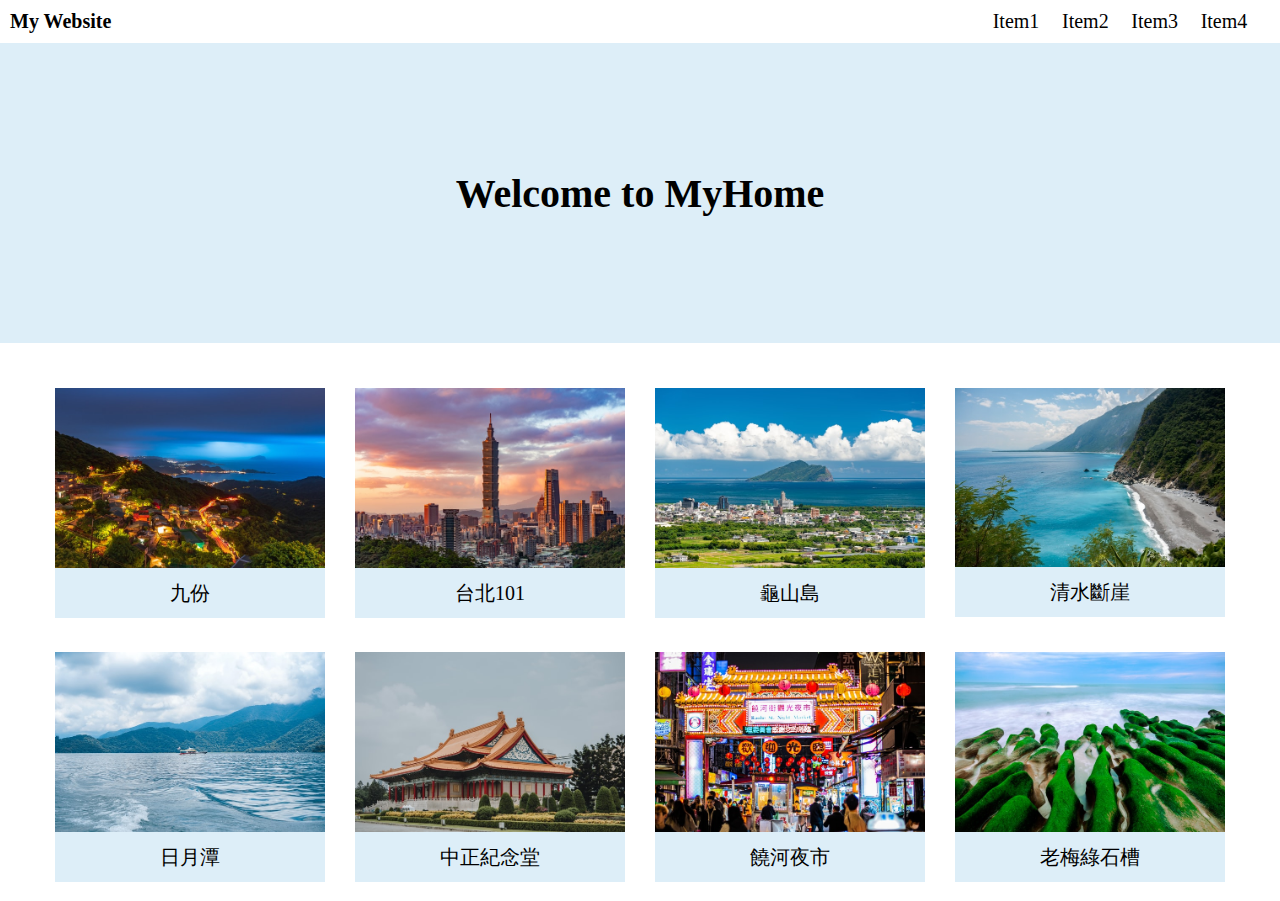
<file: week-1/practice/index.html>
<!DOCTYPE html>
<html lang="zh-Hant">
<head>
    <meta charset="UTF-8">
    <meta http-equiv="X-UA-Compatible" content="IE=edge">
    <meta name="viewport" content="width=device-width, initial-scale=1.0">
    <link rel="stylesheet" type="text/css" href="style.css">
    <title>Week1 Assignment</title>
</head>
<body>  
   
<header>
    
        <div class="title"><h2 style="font-size: 20px;">My Website</h2></div>
        <label for="menu_control" class="menu_btn"><img class="hamburger" src="./hamburger.png" ></label>
        <input type="checkbox" id="menu_control">
        <nav>
            <ul>
            <li><a href="#">Item1</a></li>
            <li><a href="#">Item2</a></li>
            <li><a href="#">Item3</a></li>
            <li class="item4"><a href="#">Item4</a></li>
        </ul>
    </nav>
</header>
       
    <main>
        <div class="section">
            <h1>Welcome to MyHome</h1>
        </div>
        <div class="container">
            <div class="card">
            <div><img src="./九份.jpg" alt=""></div>
            <p>九份</p>
        </div>    
        <div class="card">
            <div><img src="./timo-volz-9-JFZIORoRw-unsplash.jpg" alt=""></div>
            <p>台北101</p>
            </div>
            <div class="card">
            <div><img src="./龜山島.jpg" alt=""></div>
            <p>龜山島</p>
            </div>
            <div class="card">
                <div ><img src="./清水.jpg" alt=""></div>
                <p>清水斷崖</p>
            </div>
            <div class="card">
                <div><img src="./日月潭.jpg" alt=""></div>
                <p>日月潭</p>
            </div>
            <div class="card">
                <div><img src="./中正.jpg" alt=""></div>
                <p>中正紀念堂</p>
            </div>
            <div class="card">
                <div><img src="./饒河2.jpg" alt=""></div>
                <p>饒河夜市</p>
            </div>
            <div class="card">
                <div><img src="./老梅.jpg" alt=""></div>
                <p>老梅綠石槽</p>
            </div>
            
    </div>    
    </main>
</body>
</html>
</file>
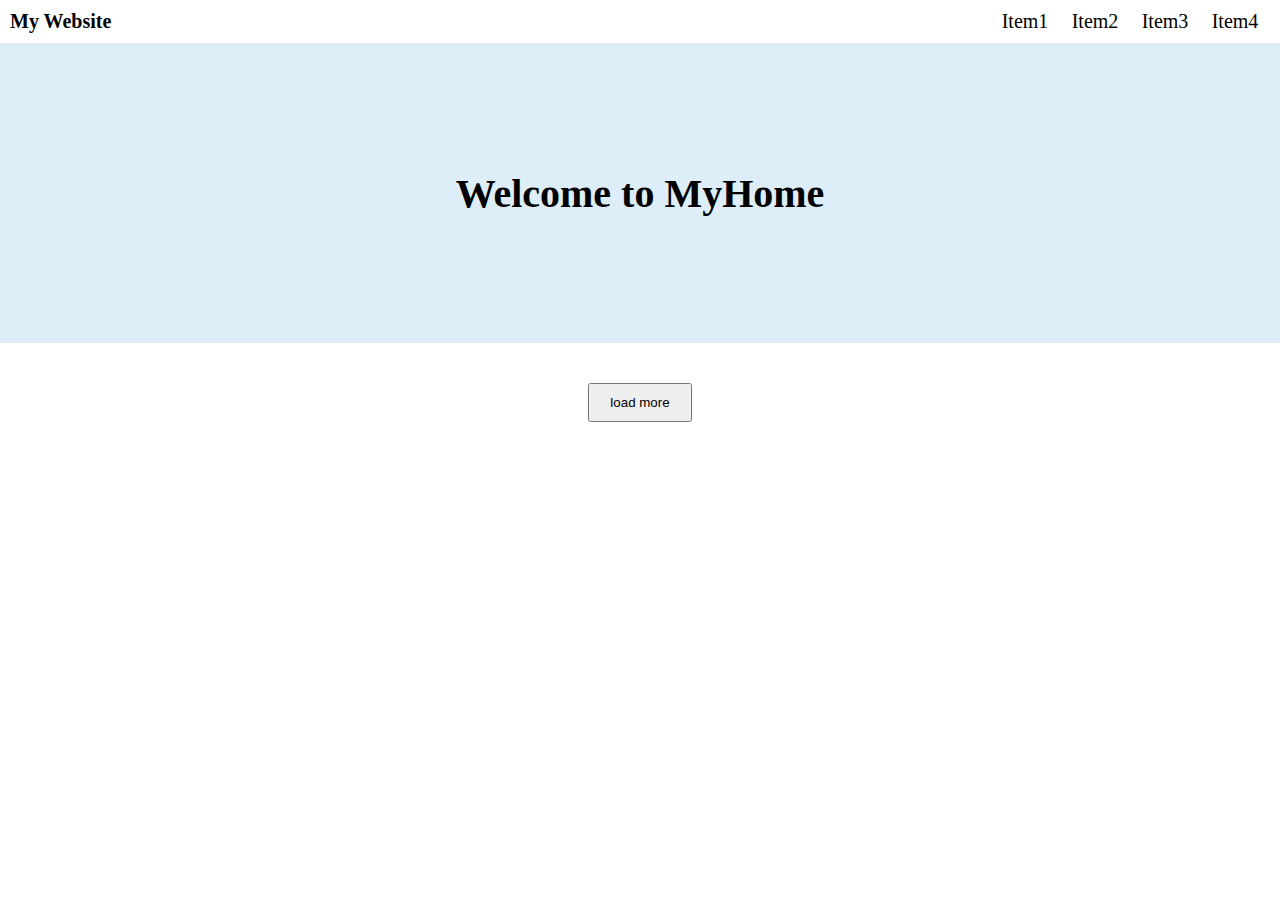
<file: week-3/week3-js/index.html>
<!DOCTYPE html>
<html lang="en">
  <head>
    <meta charset="UTF-8" />
    <meta http-equiv="X-UA-Compatible" content="IE=edge" />
    <meta name="viewport" content="width=device-width, initial-scale=1.0" />
    <link rel="stylesheet" href="style.css" />
    <title>task-3</title>
  </head>
  <body>
    <header>
      <nav class="container1">
        <div class="left">My Website</div>
        <label for="burger"
          ><img class="hamburger" src="./hamburger.png" alt=""
        /></label>
        <input type="checkbox" id="burger" />
        <ul class="right">
          <li class="item"><a href="#">Item1</a></li>
          <li class="item"><a href="#">Item2</a></li>
          <li class="item"><a href="#">Item3</a></li>
          <li class="item"><a href="#">Item4</a></li>
        </ul>
      </nav>
    </header>
    <main>
      <div class="section">
        <h1>Welcome to MyHome</h1>
      </div>

      <div class="container"></div>
    </main>
    <div class="button1">
      <button id="btn" type="button">load more</button>
    </div>

    <script src="app.js"></script>
  </body>
</html>
</file>
<file: week-1/practice/style.css>
* {
  padding: 0;
  margin: 0;
  box-sizing: border-box;
}
a {
  color: inherit;
  text-decoration: none;
}

header {
  display: flex;
  align-items: center;
  margin: 10px;
}
nav {
  flex: 1 1 50px;
}
nav > ul {
  display: flex;
  flex: none;
  list-style-type: none;
  justify-content: space-evenly;
  width: 300px;
  font-size: 20px;
  align-items: center;
}

.title {
  flex: 5 1 700px;
}
h1 {
  font-size: 40px;
  flex: none;
}
.section {
  background-color: rgb(221, 238, 248);
  height: 300px;
  display: flex;

  justify-content: center;
  align-items: center;
}
.container {
  display: grid;
  justify-content: center;
  grid-template-columns: 300px 300px 300px 300px;
}
.card {
  padding: 15px;
  position: relative;
  top: 30px;
}
img {
  width: 100%;
}

p {
  font-size: 20px;
  display: flex;
  justify-content: center;
  align-items: center;
  width: 100%;
  height: 50px;
  position: relative;
  top: -4px;
  background-color: rgb(221, 238, 248);
}

@media (max-width: 1200px) {
  .container {
    margin: 0 auto;
    width: 90%;
    grid-template-columns: repeat(2, 1fr);
  }
}

@media (max-width: 600px) {
  .container {
    grid-template-columns: repeat(1, 1fr);
    width: 90%;
  }
}
@media (max-width: 601px) {
  input {
    display: none;
  }
  nav {
    display: none;
    position: absolute;
    right: 0;
  }
  h1 {
    font-size: 30px;
  }
  nav > ul {
    width: 250px;
  }
  nav > ul > li {
    font-size: 17px;
  }
  .item4 {
    padding-right: 40px;
  }
  label {
    display: block;
  }
  .hamburger {
    width: 30px;
  }
  #menu_control:checked + nav {
    display: block;
  }
}
@media (min-width: 601px) {
  input {
    display: none;
  }
  label {
    display: none;
  }
}
</file>
<file: week-3/week3-js/style.css>
* {
  margin: 0;
  padding: 0;
  box-sizing: border-box;
}

ul {
  list-style: none;
}
nav a {
  color: inherit;
  text-decoration: none;
}
.container1 {
  display: flex;
  font-size: 20px;
  align-items: center;
  margin: 10px;
}
.left {
  flex: none;
  font-weight: bold;
}
.right {
  display: flex;
  flex: auto;
  justify-content: flex-end;
}
.item {
  flex: none;
  width: 70px;
  text-align: center;
}
.hamburger {
  width: 30px;
  height: 30px;
}
label,
input {
  display: none;
}
h1 {
  font-size: 40px;
}

.section {
  background-color: rgb(221, 238, 248);
  height: 300px;
  display: flex;
  justify-content: center;
  align-items: center;
}
.container {
  display: grid;
  justify-content: center;
  grid-template-columns: 300px 300px 300px 300px;
  width: 1200px;
  margin: 0 auto;
  position: relative;
  top: 30px;
}
img {
  width: 100%;
  object-fit: cover;
  object-position: center center;
  margin: 0 auto;
  aspect-ratio: 16/9;
}
.div {
  padding: 10px;
}
p {
  font-size: 20px;
  font-weight: bold;
  text-align: center;
  display: flex;
  justify-content: center;
  align-items: center;
  width: 100%;
  height: 60px;
  position: relative;
  top: -4px;
  background-color: rgb(221, 238, 248);
}
.button1 {
  display: flex;
  justify-content: center;
  position: relative;
  bottom: -40px;
}
button {
  padding: 10px 20px;
}

@media (max-width: 600px) {
  .right {
    flex-direction: column;
    right: 15px;
    position: absolute;
    width: 20%;
    top: 48px;
    display: none;
    background-color: rgba(147, 179, 228, 0.966);
  }
  .item {
    padding: 10px;
    margin: 0 auto;
  }
  .hamburger {
    position: absolute;
    right: 10px;
    top: 7px;
  }
  label {
    display: block;
  }
  #burger:checked + .right {
    display: block;
  }
  a:hover {
    color: rgb(63, 63, 173);
  }
}

@media (max-width: 1200px) {
  .container {
    margin: 0 auto;
    width: 90%;
    grid-template-columns: repeat(2, 1fr);
  }
  .img {
    width: 100%;
  }
}

@media (max-width: 600px) {
  .container {
    grid-template-columns: repeat(1, 1fr);
    width: 90%;
  }
}
</file>
